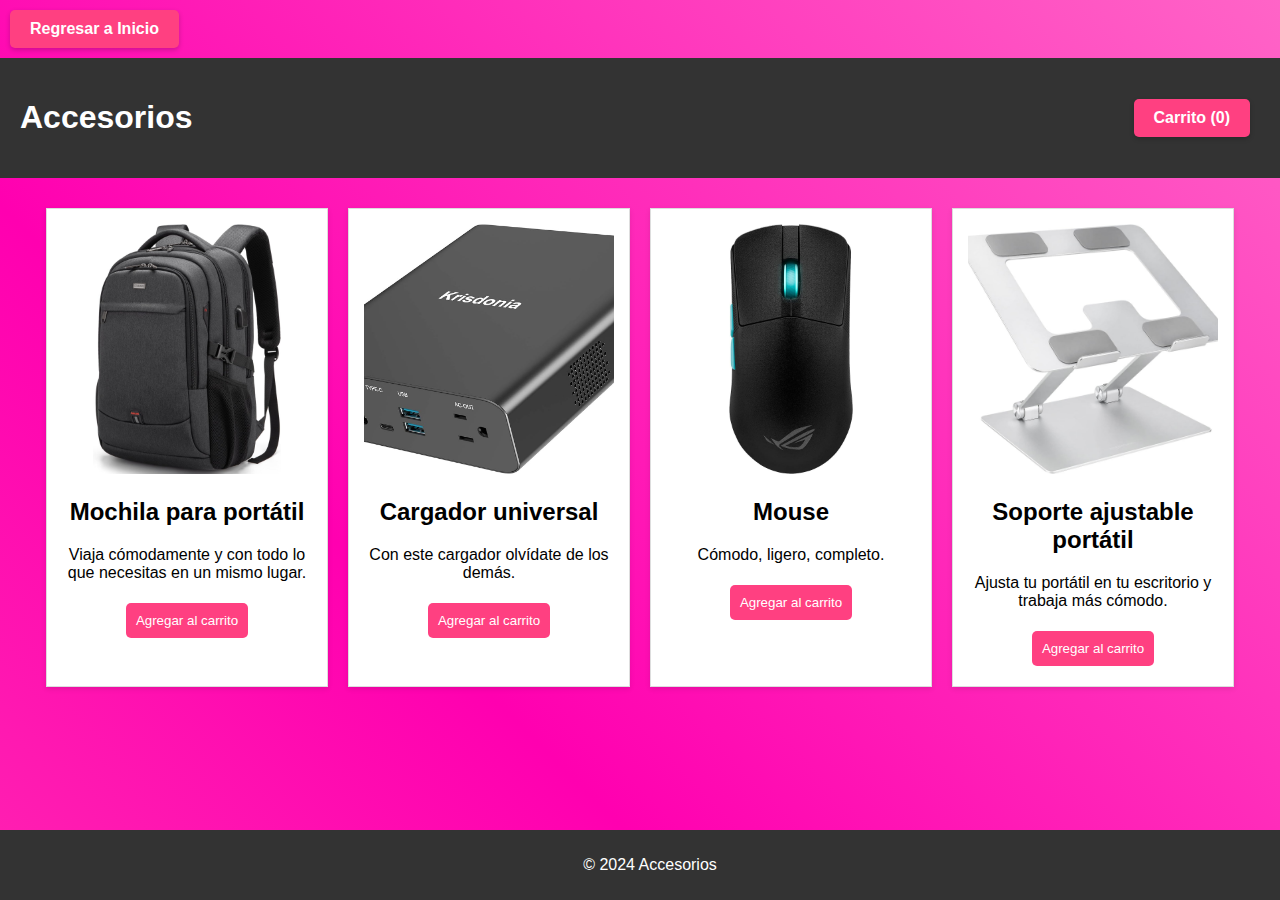
<file: accesorios.html>
<!DOCTYPE html>
<html lang="es">
<head>
    <meta charset="UTF-8">
    <meta name="viewport" content="width=device-width, initial-scale=1.0">
    <title>Accesorios</title>
    <style>
        /* Existing styles remain the same */
        body {
            font-family: Arial, sans-serif;
            margin: 0;
            padding: 0;
            background: linear-gradient(45deg, #ff80b5, #ff00b0, #ffb3d9, #ff80b5);
            background-size: 400% 400%;
            animation: gradientBG 5s ease infinite;
        }

        @keyframes gradientBG {
            0% { background-position: 0% 50%; }
            50% { background-position: 100% 50%; }
            100% { background-position: 0% 50%; }
        }

        .btn-back-home {
            display: inline-block;
            margin: 10px;
            text-decoration: none;
            color: white;
            background-color: #ff4081;
            padding: 10px 20px;
            border-radius: 5px;
            font-weight: bold;
            box-shadow: 0 2px 5px rgba(0,0,0,0.2);
            transition: background-color 0.3s ease, transform 0.3s ease;
        }

        .btn-back-home:hover {
            background-color: #ff1f7f;
            transform: scale(1.05);
        }

        header {
            background-color: #333;
            color: white;
            padding: 20px;
            display: flex;
            justify-content: space-between;
            align-items: center;
        }

        #cart-modal {
            display: none;
            position: fixed;
            z-index: 1000;
            left: 0;
            top: 0;
            width: 100%;
            height: 100%;
            overflow: auto;
            background-color: rgba(0,0,0,0.5);
            justify-content: center;
            align-items: center;
        }

        .cart-content {
            background-color: white;
            padding: 20px;
            border-radius: 10px;
            width: 90%;
            max-width: 500px;
            max-height: 70%;
            overflow-y: auto;
            position: relative;
            box-shadow: 0 4px 6px rgba(0,0,0,0.1);
        }

        .cart-header {
            display: flex;
            justify-content: space-between;
            align-items: center;
            border-bottom: 1px solid #ddd;
            padding-bottom: 10px;
            margin-bottom: 15px;
        }

        #cart-items {
            list-style-type: none;
            padding: 0;
        }

        #cart-items li {
            display: flex;
            justify-content: space-between;
            align-items: center;
            padding: 10px;
            border-bottom: 1px solid #eee;
        }

        #cart-items li:last-child {
            border-bottom: none;
        }

        .remove-item {
            background-color: #ff4081;
            color: white;
            border: none;
            padding: 5px 10px;
            border-radius: 3px;
            cursor: pointer;
            transition: background-color 0.3s ease;
        }

        .remove-item:hover {
            background-color: #ff1f7f;
        }

        .cart-footer {
            display: flex;
            justify-content: space-between;
            align-items: center;
            margin-top: 15px;
            padding-top: 10px;
            border-top: 1px solid #ddd;
        }

        .close-cart {
            background-color: #333;
            color: white;
            border: none;
            padding: 10px 20px;
            border-radius: 5px;
            cursor: pointer;
            transition: background-color 0.3s ease;
        }

        .close-cart:hover {
            background-color: #555;
        }

        .checkout-btn {
            background-color: #ff4081;
            color: white;
            border: none;
            padding: 10px 20px;
            border-radius: 5px;
            cursor: pointer;
            transition: background-color 0.3s ease;
        }

        .checkout-btn:hover {
            background-color: #ff1f7f;
        }

        /* Existing product and other styles remain the same */
        main {
            display: flex;
            flex-wrap: wrap;
            justify-content: center;
            padding: 20px;
        }

        .product {
            background-color: white;
            border: 1px solid #ddd;
            margin: 10px;
            padding: 15px;
            text-align: center;
            width: 250px;
            box-shadow: 0 2px 5px rgba(0,0,0,0.1);
            transition: transform 0.3s ease;
        }

        .product:hover {
            transform: translateY(-5px);
        }

        .product img {
            max-width: 100%;
            height: 250px;
            object-fit: cover;
            transition: transform 0.3s ease;
        }

        .product:hover img {
            transform: scale(1.05);
        }

        .product button, .product label {
            background-color: #ff4081;
            color: white;
            border: none;
            padding: 10px;
            margin: 5px;
            cursor: pointer;
            display: inline-block;
            border-radius: 5px;
            transition: background-color 0.3s ease, transform 0.3s ease;
        }

        .product button:hover, .product label:hover {
            background-color: #ff1f7f;
            transform: scale(1.05);
        }

        footer {
            background-color: #333;
            color: white;
            text-align: center;
            padding: 10px;
            position: fixed;
            bottom: 0;
            width: 100%;
        }
    </style>
</head>
<body>
<a id="regresar" href="index.html" class="btn-back-home">Regresar a Inicio</a>

<header>
    <h1>Accesorios</h1>
    <!-- Carrito -->
    <a id="cart-link" href="#" class="btn-back-home">Carrito (0)</a>
</header>

<!-- Cart Modal -->
<div id="cart-modal">
    <div class="cart-content">
        <div class="cart-header">
            <h2>Detalles del Carrito</h2>
            <button id="close-cart" class="close-cart">Cerrar</button>
        </div>
        <ul id="cart-items"></ul>
        <div class="cart-footer">
            <h3>Total: $<span id="total-price">0.00</span></h3>
            <button id="checkout-btn" class="checkout-btn">Ir a Pagar</button>
        </div>
    </div>
</div>

<main>
    <!-- Producto 1 -->
    <section class="product">
        <img src="mochila.jpg" alt="Mochila para portátil" class="animate">
        <h2>Mochila para portátil</h2>
        <p>Viaja cómodamente y con todo lo que necesitas en un mismo lugar.</p>
        <button class="add-to-cart" data-product="Mochila para portátil" data-price="999">Agregar al carrito</button>
       
    </section>

    <!-- Producto 2 -->
    <section class="product">
        <img src="cargador.jpg" alt="Cargador universal" class="animate">
        <h2>Cargador universal</h2>
        <p>Con este cargador olvídate de los demás.</p>
        <button class="add-to-cart" data-product="Cargador universal" data-price="2000">Agregar al carrito</button>
        
    </section>

    <!-- Producto 3 -->
    <section class="product">
        <img src="maus.jpg" alt="Mouse" class="animate">
        <h2>Mouse</h2>
        <p>Cómodo, ligero, completo.</p>
        <button class="add-to-cart" data-product="Mouse" data-price="500">Agregar al carrito</button>
       
    </section>

    <!-- Producto 4 -->
    <section class="product">
        <img src="soporte.jpg" alt="Soporte ajustable portátil" class="animate">
        <h2>Soporte ajustable portátil</h2>
        <p>Ajusta tu portátil en tu escritorio y trabaja más cómodo.</p>
        <button class="add-to-cart" data-product="Soporte ajustable portátil" data-price="300">Agregar al carrito</button>
        
    </section>
</main>

<footer>
    <p>© 2024 Accesorios</p>
</footer>

<script>
    // Cart Management
    const cartLink = document.getElementById('cart-link');
    const cartModal = document.getElementById('cart-modal');
    const closeCart = document.getElementById('close-cart');
    const cartItems = document.getElementById('cart-items');
    const totalPrice = document.getElementById('total-price');
    const checkoutBtn = document.getElementById('checkout-btn');
    let cart = [];

    // Add product to cart
    document.querySelectorAll('.add-to-cart').forEach(button => {
        button.addEventListener('click', function() {
            const productName = this.getAttribute('data-product');
            const productPrice = parseFloat(this.getAttribute('data-price'));
            
            // Check if product is already in cart
            const existingProduct = cart.find(item => item.name === productName);
            
            if (existingProduct) {
                existingProduct.quantity += 1;
            } else {
                cart.push({ 
                    name: productName, 
                    price: productPrice, 
                    quantity: 1 
                });
            }
            
            updateCart();
        });
    });

    // Update cart display
    function updateCart() {
        cartLink.textContent = `Carrito (${cart.reduce((total, item) => total + item.quantity, 0)})`;
        cartItems.innerHTML = '';
        let total = 0;

        cart.forEach((item, index) => {
            const li = document.createElement('li');
            
            // Create product details section
            const detailsSpan = document.createElement('span');
            detailsSpan.innerHTML = `${item.name} - $${item.price.toFixed(2)} x ${item.quantity}`;
            
            // Create remove button
            const removeButton = document.createElement('button');
            removeButton.textContent = 'Eliminar';
            removeButton.classList.add('remove-item');
            removeButton.addEventListener('click', () => {
                // If multiple items, decrease quantity
                if (item.quantity > 1) {
                    item.quantity -= 1;
                } else {
                    // If only one, remove from cart
                    cart.splice(index, 1);
                }
                updateCart();
            });

            // Append details and remove button to list item
            li.appendChild(detailsSpan);
            li.appendChild(removeButton);
            
            cartItems.appendChild(li);
            
            // Calculate total
            total += item.price * item.quantity;
        });

        // Update total price
        totalPrice.textContent = total.toFixed(2);
    }

    // Show cart modal
    cartLink.addEventListener('click', function(event) {
        event.preventDefault();
        cartModal.style.display = 'flex';
    });

    // Close cart modal
    closeCart.addEventListener('click', function() {
        cartModal.style.display = 'none';
    });

    // Checkout (currently just an alert)
    checkoutBtn.addEventListener('click', function() {
        if (cart.length === 0) {
            alert('El carrito está vacío');
            return;
        }
        alert('Gracias por tu compra!');
        cart = [];
        updateCart();
        cartModal.style.display = 'none';
    });

    // Close modal if clicking outside of it
    cartModal.addEventListener('click', function(event) {
        if (event.target === cartModal) {
            cartModal.style.display = 'none';
        }
    });
</script>
</body>
</html>
</file>
